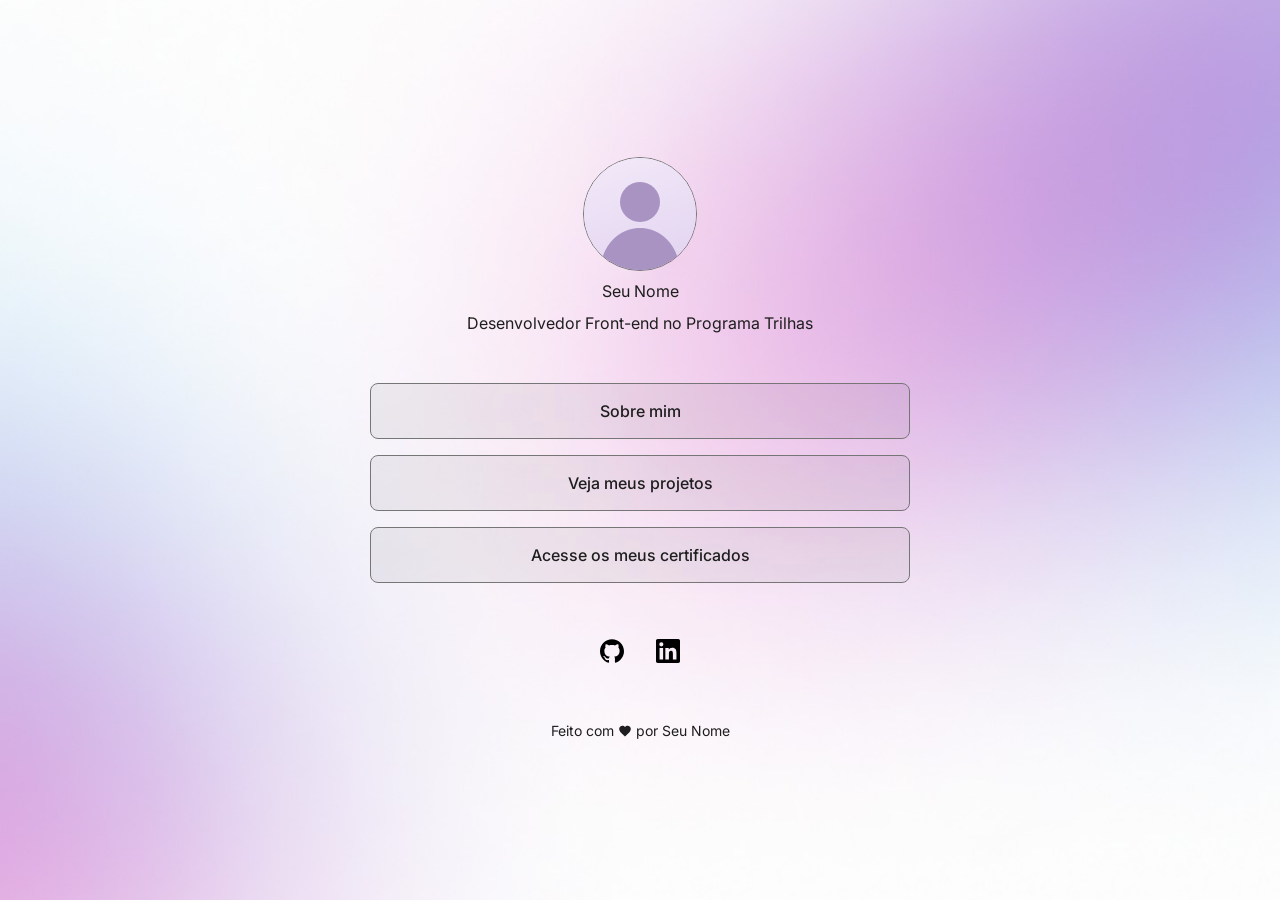
<file: index.html>
<!DOCTYPE html>
<html lang="pt-BR">
  <head>
    <meta charset="UTF-8">
    <meta name="viewport" content="width=device-width, initial-scale=1.0">
    <meta name="description" content="Portfólio de Seu Nome, desenvolvedor Front-end no Programa Trilhas.">
    <title>Seu Nome | Portfólio</title>

    <link rel="icon" href="favicon.svg" type="image/svg+xml">

    <!-- Fonte Inter (a mesma usada no Figma) -->
    <link rel="preconnect" href="https://fonts.googleapis.com">
    <link rel="preconnect" href="https://fonts.gstatic.com" crossorigin>
    <link href="https://fonts.googleapis.com/css2?family=Inter:wght@400;500&display=swap" rel="stylesheet">

    <link rel="stylesheet" href="style.css">
  </head>

  <body>
    <main class="container container--inicio">
      <!-- Perfil -->
      <header class="perfil">
        <img class="perfil__foto" src="foto-perfil.png" alt="Foto de Seu Nome" width="114" height="114">
        <h1 class="perfil__nome">Seu Nome</h1>
        <p class="perfil__descricao">Desenvolvedor Front-end no Programa Trilhas</p>
      </header>

      <!-- Botões de navegação -->
      <nav class="botoes" aria-label="Navegação principal">
        <a class="botao" href="sobre.html">Sobre mim</a>
        <a class="botao" href="projetos.html">Veja meus projetos</a>
        <a class="botao" href="https://drive.google.com/drive/folders/COLE-AQUI-O-ID-DA-PASTA" target="_blank" rel="noopener noreferrer">Acesse os meus certificados</a>
      </nav>

      <!-- Redes sociais -->
      <ul class="redes">
        <li>
          <a class="redes__link" href="https://github.com/Thiagopmalta12" target="_blank" rel="noopener noreferrer" aria-label="GitHub">
            <svg viewBox="0 0 24 24" fill="currentColor" aria-hidden="true">
              <path d="M12 .297c-6.63 0-12 5.373-12 12 0 5.303 3.438 9.8 8.205 11.385.6.113.82-.258.82-.577 0-.285-.01-1.04-.015-2.04-3.338.724-4.042-1.61-4.042-1.61C4.422 18.07 3.633 17.7 3.633 17.7c-1.087-.744.084-.729.084-.729 1.205.084 1.838 1.236 1.838 1.236 1.07 1.835 2.809 1.305 3.495.998.108-.776.417-1.305.76-1.605-2.665-.3-5.466-1.332-5.466-5.93 0-1.31.465-2.38 1.235-3.22-.135-.303-.54-1.523.105-3.176 0 0 1.005-.322 3.3 1.23.96-.267 1.98-.399 3-.405 1.02.006 2.04.138 3 .405 2.28-1.552 3.285-1.23 3.285-1.23.645 1.653.24 2.873.12 3.176.765.84 1.23 1.91 1.23 3.22 0 4.61-2.805 5.625-5.475 5.92.42.36.81 1.096.81 2.22 0 1.606-.015 2.896-.015 3.286 0 .315.21.69.825.57C20.565 22.092 24 17.592 24 12.297c0-6.627-5.373-12-12-12" />
            </svg>
          </a>
        </li>
        <li>
          <a class="redes__link" href="https://www.linkedin.com/in/seu-perfil" target="_blank" rel="noopener noreferrer" aria-label="LinkedIn">
            <svg viewBox="0 0 24 24" fill="currentColor" aria-hidden="true">
              <path d="M20.447 20.452h-3.554v-5.569c0-1.328-.027-3.037-1.852-3.037-1.853 0-2.136 1.445-2.136 2.939v5.667H9.351V9h3.414v1.561h.046c.477-.9 1.637-1.85 3.37-1.85 3.601 0 4.267 2.37 4.267 5.455v6.286zM5.337 7.433a2.062 2.062 0 1 1 0-4.125 2.062 2.062 0 0 1 0 4.125zM7.119 20.452H3.555V9h3.564v11.452zM22.225 0H1.771C.792 0 0 .774 0 1.729v20.542C0 23.227.792 24 1.771 24h20.451C23.2 24 24 23.227 24 22.271V1.729C24 .774 23.2 0 22.222 0h.003z" />
            </svg>
          </a>
        </li>
      </ul>
    </main>

    <footer class="rodape">
      <p>
        Feito com
        <svg viewBox="0 0 24 24" fill="currentColor" aria-hidden="true">
          <path d="M12 21.35l-1.45-1.32C5.4 15.36 2 12.28 2 8.5 2 5.42 4.42 3 7.5 3c1.74 0 3.41.81 4.5 2.09C13.09 3.81 14.76 3 16.5 3 19.58 3 22 5.42 22 8.5c0 3.78-3.4 6.86-8.55 11.54L12 21.35z" />
        </svg>
        <span class="visualmente-oculto">amor</span>
        por Seu Nome
      </p>
    </footer>
  </body>
</html>
</file>
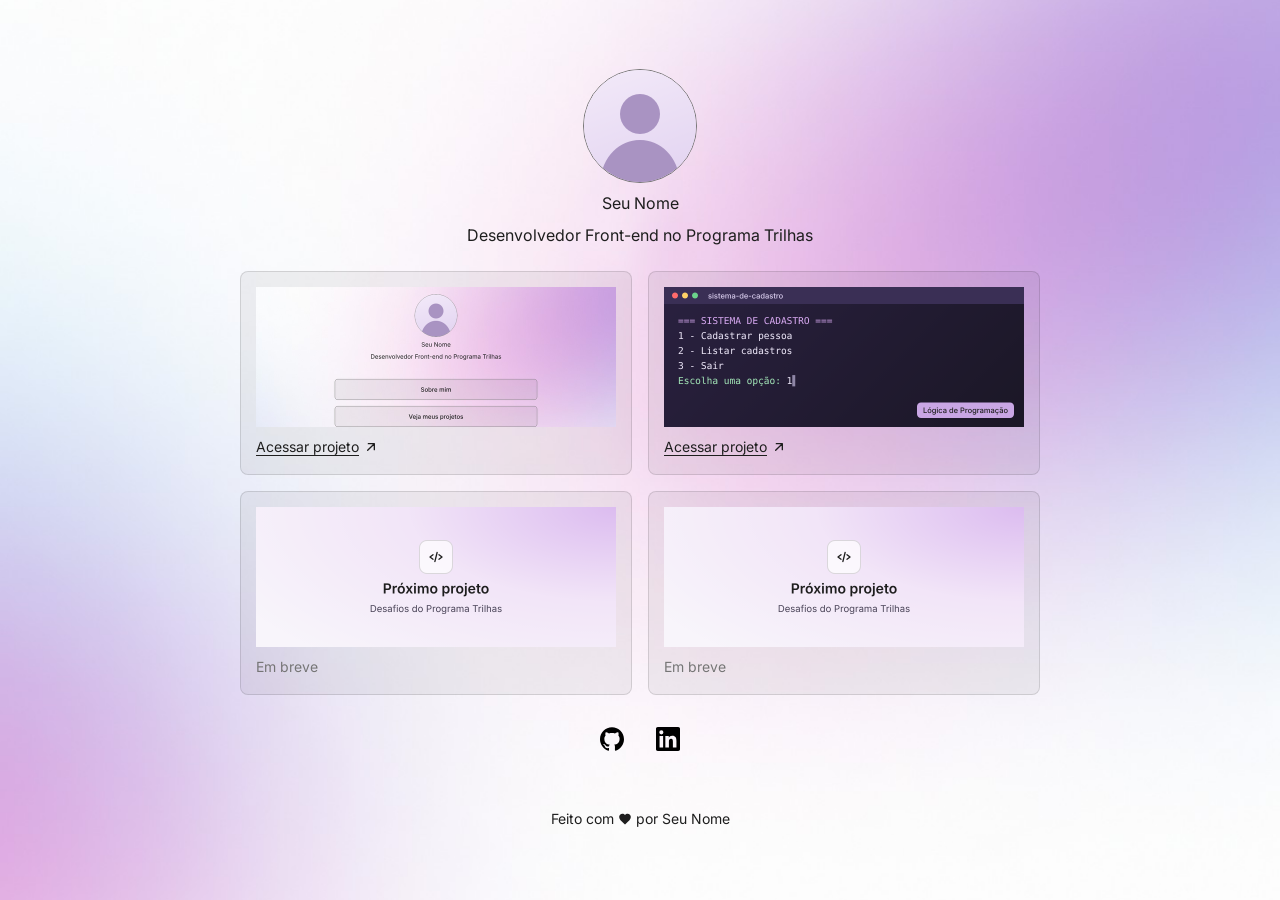
<file: projetos.html>
<!DOCTYPE html>
<html lang="pt-BR">
  <head>
    <meta charset="UTF-8">
    <meta name="viewport" content="width=device-width, initial-scale=1.0">
    <meta name="description" content="Projetos de Seu Nome, desenvolvedor Front-end no Programa Trilhas.">
    <title>Projetos | Seu Nome</title>

    <link rel="icon" href="favicon.svg" type="image/svg+xml">

    <link rel="preconnect" href="https://fonts.googleapis.com">
    <link rel="preconnect" href="https://fonts.gstatic.com" crossorigin>
    <link href="https://fonts.googleapis.com/css2?family=Inter:wght@400;500&display=swap" rel="stylesheet">

    <link rel="stylesheet" href="style.css">
  </head>

  <body>
    <main class="container">
      <!-- Perfil (clicar na foto ou no nome volta para a página inicial) -->
      <header>
        <a class="perfil" href="index.html" title="Voltar para a página inicial">
          <img class="perfil__foto" src="foto-perfil.png" alt="Foto de Seu Nome" width="114" height="114">
          <span class="perfil__nome">Seu Nome</span>
          <span class="perfil__descricao">Desenvolvedor Front-end no Programa Trilhas</span>
        </a>
      </header>

      <!-- Lista de projetos -->
      <section class="secao-projetos" aria-labelledby="titulo-projetos">
        <h1 id="titulo-projetos" class="visualmente-oculto">Meus projetos</h1>

        <ul class="projetos">
          <!-- Projeto 1: este portfólio -->
          <li class="card">
            <img class="card__imagem" src="portfolio.png" alt="Prévia do projeto Meu primeiro portfólio" width="360" height="140" loading="lazy">
            <a class="card__link" href="https://github.com/Thiagopmalta12/meu-portfolio" target="_blank" rel="noopener noreferrer" aria-label="Acessar projeto Meu primeiro portfólio no GitHub">
              Acessar projeto
              <svg viewBox="0 0 24 24" fill="none" stroke="currentColor" stroke-width="2" stroke-linecap="round" stroke-linejoin="round" aria-hidden="true">
                <path d="M7 17 17 7M8 7h9v9" />
              </svg>
            </a>
          </li>

          <!-- Projeto 2: Sistema de Cadastro (módulo de Lógica de Programação) -->
          <li class="card">
            <img class="card__imagem" src="sistema-cadastro.png" alt="Prévia do projeto Sistema de Cadastro, feito no módulo de Lógica de Programação" width="360" height="140" loading="lazy">
            <a class="card__link" href="https://github.com/Thiagopmalta12/sistema-de-cadastro" target="_blank" rel="noopener noreferrer" aria-label="Acessar projeto Sistema de Cadastro no GitHub">
              Acessar projeto
              <svg viewBox="0 0 24 24" fill="none" stroke="currentColor" stroke-width="2" stroke-linecap="round" stroke-linejoin="round" aria-hidden="true">
                <path d="M7 17 17 7M8 7h9v9" />
              </svg>
            </a>
          </li>

          <!-- Projetos 3 e 4: espaço para os próximos desafios do Programa Trilhas -->
          <li class="card">
            <img class="card__imagem" src="em-breve.png" alt="Espaço reservado para o próximo projeto" width="360" height="140" loading="lazy">
            <span class="card__link card__link--em-breve">Em breve</span>
          </li>

          <li class="card">
            <img class="card__imagem" src="em-breve.png" alt="Espaço reservado para o próximo projeto" width="360" height="140" loading="lazy">
            <span class="card__link card__link--em-breve">Em breve</span>
          </li>
        </ul>
      </section>

      <!-- Redes sociais -->
      <ul class="redes">
        <li>
          <a class="redes__link" href="https://github.com/Thiagopmalta12" target="_blank" rel="noopener noreferrer" aria-label="GitHub">
            <svg viewBox="0 0 24 24" fill="currentColor" aria-hidden="true">
              <path d="M12 .297c-6.63 0-12 5.373-12 12 0 5.303 3.438 9.8 8.205 11.385.6.113.82-.258.82-.577 0-.285-.01-1.04-.015-2.04-3.338.724-4.042-1.61-4.042-1.61C4.422 18.07 3.633 17.7 3.633 17.7c-1.087-.744.084-.729.084-.729 1.205.084 1.838 1.236 1.838 1.236 1.07 1.835 2.809 1.305 3.495.998.108-.776.417-1.305.76-1.605-2.665-.3-5.466-1.332-5.466-5.93 0-1.31.465-2.38 1.235-3.22-.135-.303-.54-1.523.105-3.176 0 0 1.005-.322 3.3 1.23.96-.267 1.98-.399 3-.405 1.02.006 2.04.138 3 .405 2.28-1.552 3.285-1.23 3.285-1.23.645 1.653.24 2.873.12 3.176.765.84 1.23 1.91 1.23 3.22 0 4.61-2.805 5.625-5.475 5.92.42.36.81 1.096.81 2.22 0 1.606-.015 2.896-.015 3.286 0 .315.21.69.825.57C20.565 22.092 24 17.592 24 12.297c0-6.627-5.373-12-12-12" />
            </svg>
          </a>
        </li>
        <li>
          <a class="redes__link" href="https://www.linkedin.com/in/seu-perfil" target="_blank" rel="noopener noreferrer" aria-label="LinkedIn">
            <svg viewBox="0 0 24 24" fill="currentColor" aria-hidden="true">
              <path d="M20.447 20.452h-3.554v-5.569c0-1.328-.027-3.037-1.852-3.037-1.853 0-2.136 1.445-2.136 2.939v5.667H9.351V9h3.414v1.561h.046c.477-.9 1.637-1.85 3.37-1.85 3.601 0 4.267 2.37 4.267 5.455v6.286zM5.337 7.433a2.062 2.062 0 1 1 0-4.125 2.062 2.062 0 0 1 0 4.125zM7.119 20.452H3.555V9h3.564v11.452zM22.225 0H1.771C.792 0 0 .774 0 1.729v20.542C0 23.227.792 24 1.771 24h20.451C23.2 24 24 23.227 24 22.271V1.729C24 .774 23.2 0 22.222 0h.003z" />
            </svg>
          </a>
        </li>
      </ul>
    </main>

    <footer class="rodape">
      <p>
        Feito com
        <svg viewBox="0 0 24 24" fill="currentColor" aria-hidden="true">
          <path d="M12 21.35l-1.45-1.32C5.4 15.36 2 12.28 2 8.5 2 5.42 4.42 3 7.5 3c1.74 0 3.41.81 4.5 2.09C13.09 3.81 14.76 3 16.5 3 19.58 3 22 5.42 22 8.5c0 3.78-3.4 6.86-8.55 11.54L12 21.35z" />
        </svg>
        <span class="visualmente-oculto">amor</span>
        por Seu Nome
      </p>
    </footer>
  </body>
</html>
</file>
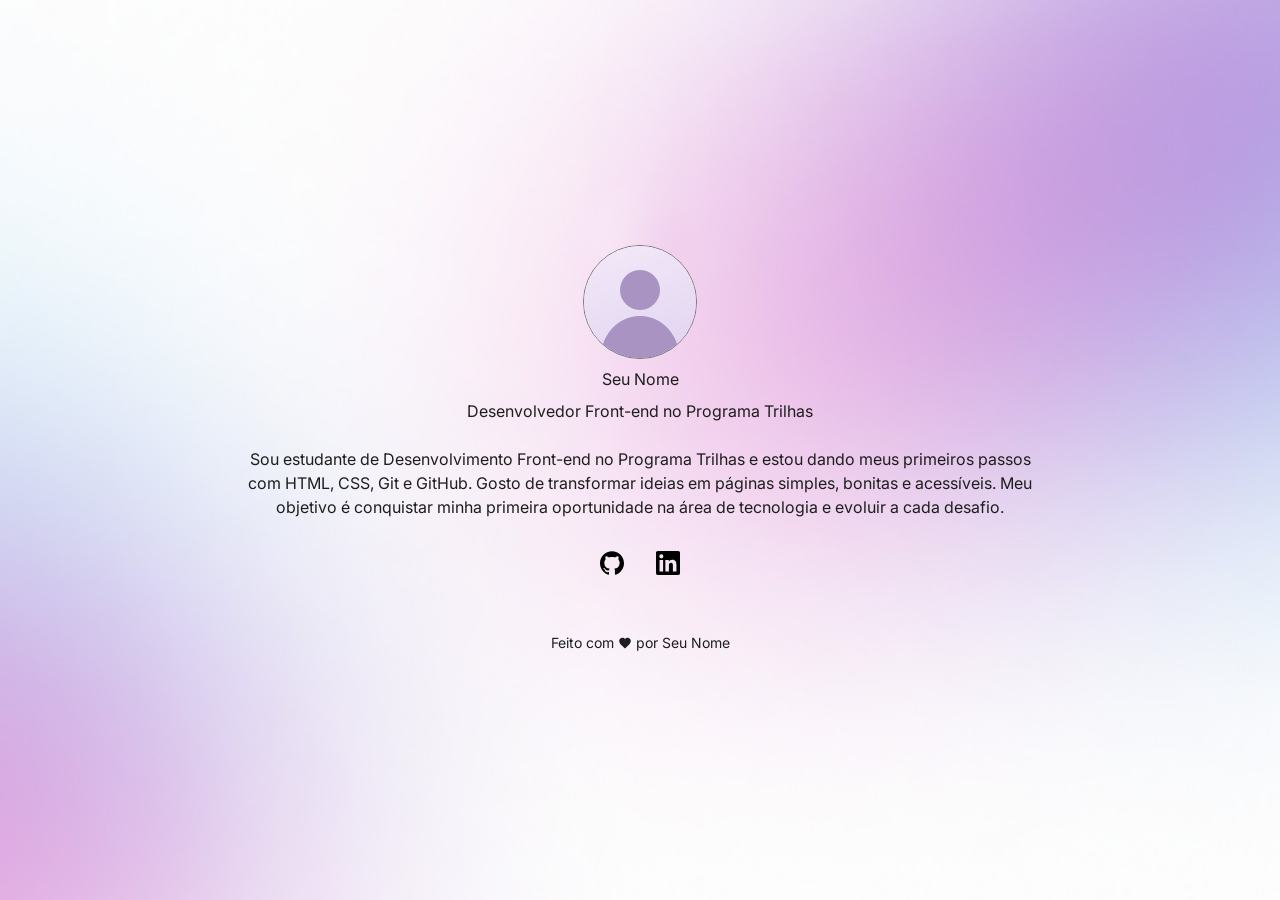
<file: sobre.html>
<!DOCTYPE html>
<html lang="pt-BR">
  <head>
    <meta charset="UTF-8">
    <meta name="viewport" content="width=device-width, initial-scale=1.0">
    <meta name="description" content="Conheça Seu Nome, desenvolvedor Front-end no Programa Trilhas.">
    <title>Sobre mim | Seu Nome</title>

    <link rel="icon" href="favicon.svg" type="image/svg+xml">

    <link rel="preconnect" href="https://fonts.googleapis.com">
    <link rel="preconnect" href="https://fonts.gstatic.com" crossorigin>
    <link href="https://fonts.googleapis.com/css2?family=Inter:wght@400;500&display=swap" rel="stylesheet">

    <link rel="stylesheet" href="style.css">
  </head>

  <body>
    <main class="container">
      <!-- Perfil (clicar na foto ou no nome volta para a página inicial) -->
      <header>
        <a class="perfil" href="index.html" title="Voltar para a página inicial">
          <img class="perfil__foto" src="foto-perfil.png" alt="Foto de Seu Nome" width="114" height="114">
          <span class="perfil__nome">Seu Nome</span>
          <span class="perfil__descricao">Desenvolvedor Front-end no Programa Trilhas</span>
        </a>
      </header>

      <!-- Texto sobre mim -->
      <section class="sobre" aria-labelledby="titulo-sobre">
        <h1 id="titulo-sobre" class="visualmente-oculto">Sobre mim</h1>
        <p>
          Sou estudante de Desenvolvimento Front-end no Programa Trilhas e estou dando meus primeiros passos com
          HTML, CSS, Git e GitHub. Gosto de transformar ideias em páginas simples, bonitas e acessíveis. Meu objetivo
          é conquistar minha primeira oportunidade na área de tecnologia e evoluir a cada desafio.
        </p>
      </section>

      <!-- Redes sociais -->
      <ul class="redes">
        <li>
          <a class="redes__link" href="https://github.com/Thiagopmalta12" target="_blank" rel="noopener noreferrer" aria-label="GitHub">
            <svg viewBox="0 0 24 24" fill="currentColor" aria-hidden="true">
              <path d="M12 .297c-6.63 0-12 5.373-12 12 0 5.303 3.438 9.8 8.205 11.385.6.113.82-.258.82-.577 0-.285-.01-1.04-.015-2.04-3.338.724-4.042-1.61-4.042-1.61C4.422 18.07 3.633 17.7 3.633 17.7c-1.087-.744.084-.729.084-.729 1.205.084 1.838 1.236 1.838 1.236 1.07 1.835 2.809 1.305 3.495.998.108-.776.417-1.305.76-1.605-2.665-.3-5.466-1.332-5.466-5.93 0-1.31.465-2.38 1.235-3.22-.135-.303-.54-1.523.105-3.176 0 0 1.005-.322 3.3 1.23.96-.267 1.98-.399 3-.405 1.02.006 2.04.138 3 .405 2.28-1.552 3.285-1.23 3.285-1.23.645 1.653.24 2.873.12 3.176.765.84 1.23 1.91 1.23 3.22 0 4.61-2.805 5.625-5.475 5.92.42.36.81 1.096.81 2.22 0 1.606-.015 2.896-.015 3.286 0 .315.21.69.825.57C20.565 22.092 24 17.592 24 12.297c0-6.627-5.373-12-12-12" />
            </svg>
          </a>
        </li>
        <li>
          <a class="redes__link" href="https://www.linkedin.com/in/seu-perfil" target="_blank" rel="noopener noreferrer" aria-label="LinkedIn">
            <svg viewBox="0 0 24 24" fill="currentColor" aria-hidden="true">
              <path d="M20.447 20.452h-3.554v-5.569c0-1.328-.027-3.037-1.852-3.037-1.853 0-2.136 1.445-2.136 2.939v5.667H9.351V9h3.414v1.561h.046c.477-.9 1.637-1.85 3.37-1.85 3.601 0 4.267 2.37 4.267 5.455v6.286zM5.337 7.433a2.062 2.062 0 1 1 0-4.125 2.062 2.062 0 0 1 0 4.125zM7.119 20.452H3.555V9h3.564v11.452zM22.225 0H1.771C.792 0 0 .774 0 1.729v20.542C0 23.227.792 24 1.771 24h20.451C23.2 24 24 23.227 24 22.271V1.729C24 .774 23.2 0 22.222 0h.003z" />
            </svg>
          </a>
        </li>
      </ul>
    </main>

    <footer class="rodape">
      <p>
        Feito com
        <svg viewBox="0 0 24 24" fill="currentColor" aria-hidden="true">
          <path d="M12 21.35l-1.45-1.32C5.4 15.36 2 12.28 2 8.5 2 5.42 4.42 3 7.5 3c1.74 0 3.41.81 4.5 2.09C13.09 3.81 14.76 3 16.5 3 19.58 3 22 5.42 22 8.5c0 3.78-3.4 6.86-8.55 11.54L12 21.35z" />
        </svg>
        <span class="visualmente-oculto">amor</span>
        por Seu Nome
      </p>
    </footer>
  </body>
</html>
</file>
<file: style.css>
/* ==========================================================================
   Meu primeiro portfólio — Programa Trilhas (Desenvolvimento Front-end)
   Estilos baseados no design do Figma "Portfolio / Front-end"
   Frame de referência: Desktop 1440 x 1024
   ========================================================================== */

/* --------------------------------------------------------------------------
   1. Variáveis (cores, medidas e fonte retiradas do Figma)
   -------------------------------------------------------------------------- */
:root {
  --cor-texto: #1e1e1e;
  --cor-borda: #767676;
  --cor-borda-suave: rgba(0, 0, 0, 0.12);
  --cor-superficie: rgba(0, 0, 0, 0.05);
  --cor-superficie-hover: rgba(0, 0, 0, 0.1);

  --fonte: "Inter", system-ui, -apple-system, "Segoe UI", Roboto, Arial, sans-serif;

  --raio: 8px;
  --espaco-xs: 8px;
  --espaco-sm: 16px;
  --espaco-md: 24px;

  --largura-inicio: 588px; /* coluna da página inicial (botões de 540px + 24px de cada lado) */
  --largura-conteudo: 800px; /* coluna das páginas "Sobre mim" e "Projetos" */
}

/* --------------------------------------------------------------------------
   2. Reset básico
   -------------------------------------------------------------------------- */
*,
*::before,
*::after {
  box-sizing: border-box;
  margin: 0;
  padding: 0;
}

html {
  background-color: #ffffff;
  -webkit-text-size-adjust: 100%;
}

img,
svg {
  display: block;
  max-width: 100%;
}

h1,
h2,
p {
  font-size: inherit;
  font-weight: inherit;
}

ul {
  list-style: none;
}

a {
  color: inherit;
}

/* --------------------------------------------------------------------------
   3. Página (fundo degradê + centralização do conteúdo)
   -------------------------------------------------------------------------- */
body {
  min-height: 100vh;
  min-height: 100dvh;
  display: flex;
  flex-direction: column;
  align-items: center;
  justify-content: center;
  padding: var(--espaco-sm) 0;
  font-family: var(--fonte);
  font-size: 16px;
  font-weight: 400;
  line-height: 24px;
  color: var(--cor-texto);
  -webkit-font-smoothing: antialiased;
}

/* O fundo fica "fixo" atrás do conteúdo, inclusive no celular */
body::before {
  content: "";
  position: fixed;
  inset: 0;
  z-index: -1;
  background: #ffffff url("fundo.jpg") center / cover no-repeat;
}

.container {
  width: 100%;
  max-width: var(--largura-conteudo);
  display: flex;
  flex-direction: column;
  align-items: center;
}

.container--inicio {
  max-width: var(--largura-inicio);
}

/* --------------------------------------------------------------------------
   4. Perfil (foto, nome e descrição) — se repete em todas as páginas
   -------------------------------------------------------------------------- */
.perfil {
  display: flex;
  flex-direction: column;
  align-items: center;
  gap: var(--espaco-xs);
  padding: var(--espaco-md);
  text-align: center;
  text-decoration: none;
}

.perfil__foto {
  width: 114px; /* 112px de imagem + 1px de borda de cada lado */
  height: 114px;
  border-radius: 50%;
  border: 1px solid var(--cor-borda);
  object-fit: cover;
  background-color: #ffffff;
}

a.perfil:hover .perfil__nome {
  text-decoration: underline;
}

/* --------------------------------------------------------------------------
   5. Botões da página inicial
   -------------------------------------------------------------------------- */
.botoes {
  width: 100%;
  display: flex;
  flex-direction: column;
  gap: var(--espaco-sm);
  padding: var(--espaco-md);
}

.botao {
  display: flex;
  align-items: center;
  justify-content: center;
  width: 100%;
  min-height: 56px;
  padding: 15px 23px; /* 16px/24px do Figma menos 1px da borda */
  border: 1px solid var(--cor-borda);
  border-radius: var(--raio);
  background-color: var(--cor-superficie);
  font-weight: 500;
  text-align: center;
  text-decoration: none;
  transition: background-color 0.2s ease, transform 0.2s ease;
}

.botao:hover {
  background-color: var(--cor-superficie-hover);
  transform: translateY(-1px);
}

/* --------------------------------------------------------------------------
   6. Texto da página "Sobre mim"
   -------------------------------------------------------------------------- */
.sobre {
  width: 100%;
  display: flex;
  flex-direction: column;
  gap: var(--espaco-sm);
  text-align: center;
}

/* --------------------------------------------------------------------------
   7. Lista de projetos (cards)
   -------------------------------------------------------------------------- */
.secao-projetos {
  width: 100%;
}

.projetos {
  width: 100%;
  display: grid;
  grid-template-columns: repeat(2, minmax(0, 392px));
  justify-content: center;
  gap: var(--espaco-sm);
}

.card {
  display: flex;
  flex-direction: column;
  gap: var(--espaco-xs);
  padding: 15px; /* 16px do Figma menos 1px da borda */
  border: 1px solid var(--cor-borda-suave);
  border-radius: var(--raio);
  background-color: var(--cor-superficie);
}

.card__imagem {
  width: 100%;
  height: auto;
  aspect-ratio: 360 / 140;
  object-fit: cover;
}

.card__link {
  align-self: flex-start;
  display: inline-flex;
  align-items: center;
  gap: 4px;
  font-size: 14px;
  line-height: 24px;
  text-decoration: underline;
  text-underline-offset: 3px;
}

.card__link svg {
  width: 16px;
  height: 16px;
  transition: transform 0.2s ease;
}

.card__link:hover svg {
  transform: translate(2px, -2px);
}

.card__link--em-breve {
  text-decoration: none;
  color: #757575;
  cursor: default;
}

/* --------------------------------------------------------------------------
   8. Redes sociais (GitHub e LinkedIn)
   -------------------------------------------------------------------------- */
.redes {
  width: 100%;
  display: flex;
  justify-content: center;
  gap: var(--espaco-sm);
  padding: var(--espaco-md);
}

.redes__link {
  display: flex;
  align-items: center;
  justify-content: center;
  width: 40px;
  height: 40px;
  border-radius: var(--raio);
  color: #000000;
  transition: background-color 0.2s ease;
}

.redes__link:hover {
  background-color: var(--cor-superficie-hover);
}

.redes__link svg {
  width: 24px;
  height: 24px;
}

/* --------------------------------------------------------------------------
   9. Rodapé
   -------------------------------------------------------------------------- */
.rodape {
  padding: var(--espaco-md);
  font-size: 14px;
  line-height: 24px;
  text-align: center;
}

.rodape svg {
  display: inline-block;
  width: 14px;
  height: 14px;
  vertical-align: -2px;
}

/* --------------------------------------------------------------------------
   10. Acessibilidade
   -------------------------------------------------------------------------- */
a:focus-visible {
  outline: 2px solid var(--cor-texto);
  outline-offset: 2px;
  border-radius: var(--raio);
}

.visualmente-oculto {
  position: absolute;
  width: 1px;
  height: 1px;
  overflow: hidden;
  clip: rect(0 0 0 0);
  white-space: nowrap;
}

@media (prefers-reduced-motion: reduce) {
  * {
    transition: none !important;
  }
}

/* --------------------------------------------------------------------------
   11. Responsivo (tablet e celular)
   -------------------------------------------------------------------------- */
@media (max-width: 840px) {
  .projetos {
    grid-template-columns: minmax(0, 392px);
    padding: 0 var(--espaco-md);
  }

  .sobre {
    padding: 0 var(--espaco-md);
  }
}

@media (max-width: 480px) {
  .botoes,
  .redes,
  .perfil {
    padding-left: var(--espaco-sm);
    padding-right: var(--espaco-sm);
  }

  .projetos,
  .sobre {
    padding: 0 var(--espaco-sm);
  }
}
</file>
